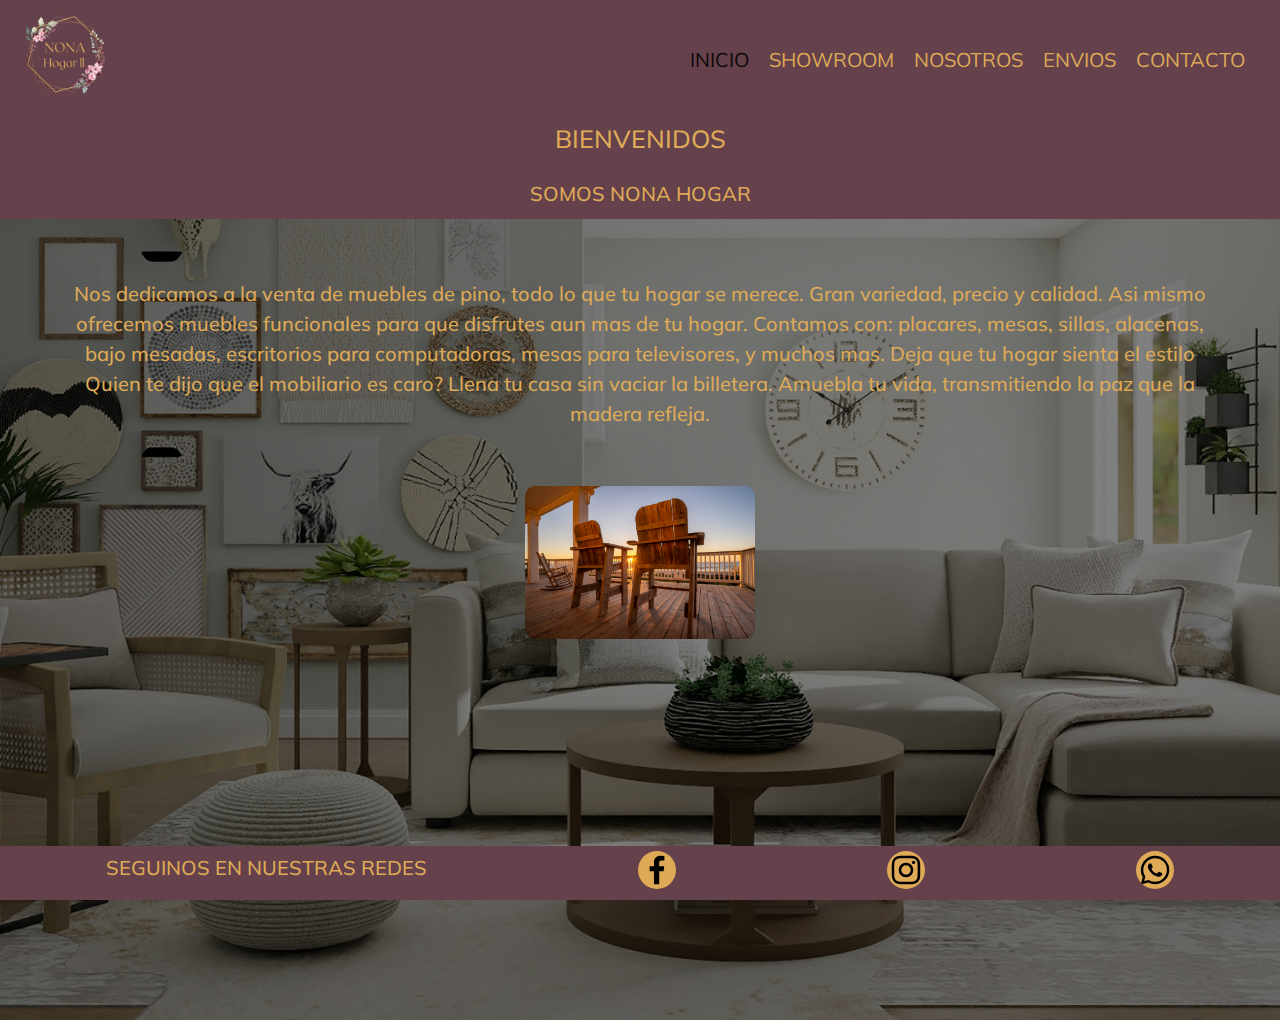
<file: NONA-HOGAR OFICIAL/index.html>
<!DOCTYPE html>
<html lang="es">
<head>
    <meta charset="UTF-8">
    <meta http-equiv="X-UA-Compatible" content="IE=edge">
    <meta name="viewport" content="width=device-width, initial-scale=1">
    <link rel="stylesheet" href="./css/bootstrap.css">
    <link rel="stylesheet" href="./css/estilos.css">
    <link
    rel="stylesheet"
    href="https://cdnjs.cloudflare.com/ajax/libs/animate.css/4.1.1/animate.min.css"
  />
    <title>Nona Hogar</title>
</head>
<body class="container-fluid">
  <nav class="navbar navbar-expand-lg navbar-light bg-color-navbar fixed-top">
    <div class="container-fluid">
      <figure class="d-flex justify-content-center">
        <img src="./imagenes/nona-hogar.ico" width="100" heigth="100" alt="">
      </figure>
      <a class="navbar-brand" href="#"></a>
      <button class="navbar-toggler" type="button" data-bs-toggle="collapse" data-bs-target="#navbarNav"
        aria-controls="navbarNav" aria-expanded="false" aria-label="Toggle navigation">
        <span class="navbar-toggler-icon"></span>
      </button>
      <div class="collapse navbar-collapse justify-content-end" id="navbarNav">
        <ul class="navbar-nav text-center">
          <li class="nav-item">
            <a class="nav-link active" aria-current="page" id="inicio" href="#">INICIO</a>
          </li>
          <li class="nav-item">
            <a class="nav-link" href="./paginas/showroom.html">SHOWROOM</a>
          </li>
          <li class="nav-item">
            <a class="nav-link" href="./paginas/nosotros.html">NOSOTROS</a>
          </li>
          <li class="nav-item">
            <a class="nav-link" href="./paginas/envios.html">ENVIOS</a>
          </li>
          <li class="nav-item">
            <a class="nav-link" href="./paginas/contacto.html">CONTACTO</a>
          </li>
          <li class="nav-item">
            <a class="nav-link disabled" href="#" tabindex="-1" aria-disabled="true"></a>
          </li>
        </ul>
      </div>
    </div>
  </nav>
  <header class="d-flex flex-column justify-content-between align-items-center">
    <div class="header__text animate__animated animate__zoomIn">
      <h1 class="text-center">BIENVENIDOS</h1>
    </div>
    <div class="header__text animate__animated animate__zoomIn">
      <h2 class="text-center">SOMOS NONA HOGAR</h2>
    </div>
  </header>
  <!-- Aqui comienza la seccion principal con un breve texto descriptivo del negocio y una foto -->
  <main class="container-fluid main">
    <!-- Aqui comienza la segunda seccion con un texto breve con la descripcion de los poductos que venden -->
    <div class="div__img__fondo">
      <section class="text-center">
        <article class="article__parrafo">
          <div class="div__parrafo">
            <p class="parrafo1 align-vertical">Nos dedicamos a la venta de muebles de pino, todo lo que tu hogar se merece. Gran variedad, precio y calidad.
              Asi mismo ofrecemos muebles funcionales para que disfrutes aun mas de tu hogar. Contamos con: placares, mesas, sillas, alacenas, bajo mesadas, 
              escritorios para computadoras, mesas para televisores, y muchos mas. Deja que tu hogar sienta el estilo Quien te dijo que el mobiliario es caro?
            Llena tu casa sin vaciar la billetera. Amuebla tu vida, transmitiendo la paz que la madera refleja.</p>
          </div>
          <div class="div__img__principal">
            <img src="./imagenes/peng-chen-dyPsip8hnn4-unsplash.jpg" class="img-fluid section__img__principal"
              width="250" height="200" alt="">
          </div>
        </article>
      </section>
    </div>
  </main>
  <!-- Aqui finaliza la seccion principal de la pagina -->

  <!--Seccion footer-->
  <footer class="d-flex justify-content-around">
    <div class="footer__redes">
      <h2>SEGUINOS EN NUESTRAS REDES</h2>
    </div>
    <div class="div__logo">
      <a href="https://www.facebook.com/profile.php?id=100079599750676" target="_blank">
        <img src="./imagenes/bxl-facebook.svg" class="logo__redes" width="38" heigth="38" alt="">
      </a>
    </div>
    <div class="div__logo">
      <a href="https://www.instagram.com/nonahogarr/" target="_blank">
        <img src="./imagenes/bxl-instagram.svg" class="logo__redes" width="38" heigth="38" alt="">
      </a>
    </div>
    <div class="div__logo">
      <a href="https://wa.me/5491164104796" target="_blank">
        <img src="./imagenes/bxl-whatsapp.svg" class="logo__redes" width="38" heigth="38" alt="">
      </a>
    </div>
  </footer>
  <script src="./js/bootstrap.bundle.js"></script>
</body>

</html>
</file>
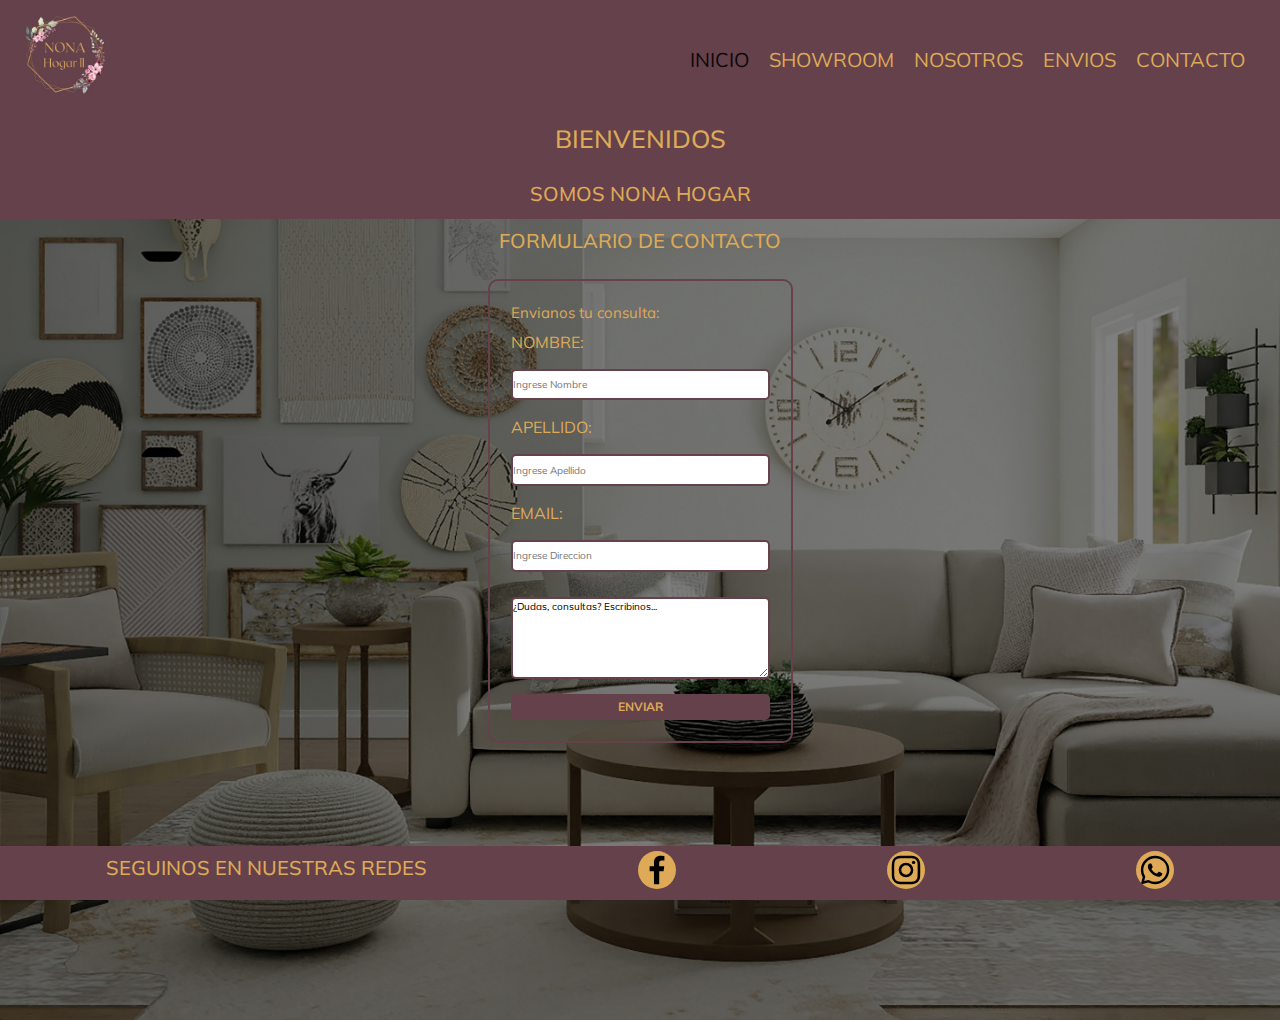
<file: NONA-HOGAR OFICIAL/paginas/contacto.html>
<!DOCTYPE html>
<html lang="es">
<head>
    <meta charset="UTF-8">
    <meta http-equiv="X-UA-Compatible" content="IE=edge">
    <meta name="viewport" content="width=device-width, initial-scale=1.0">
    <link rel="shortcut icon" href="../imagenes/nona-hogar.ico" type="image/x-icon">
    <link rel="stylesheet" href="../css/bootstrap.css">
    <link rel="stylesheet" href="../css/estilos.css">
    <title>NONA HOGAR</title>
</head>
<body>
    <!--Seccion de navegacion + logo de la pagina -->
    <nav class="navbar navbar-expand-lg navbar-light bg-color-navbar fixed-top">
        <div class="container-fluid">
          <figure class="d-flex justify-content-center">
            <img src="../imagenes/nona-hogar.ico" width="100" heigth="100" alt="">
          </figure>
          <a class="navbar-brand" href="#"></a>
          <button class="navbar-toggler" type="button" data-bs-toggle="collapse" data-bs-target="#navbarNav"
            aria-controls="navbarNav" aria-expanded="false" aria-label="Toggle navigation">
            <span class="navbar-toggler-icon"></span>
          </button>
          <div class="collapse navbar-collapse justify-content-end" id="navbarNav">
            <ul class="navbar-nav text-center">
              <li class="nav-item">
                <a class="nav-link active" aria-current="page" href="../index.html">INICIO</a>
              </li>
              <li class="nav-item">
                <a class="nav-link" href="../paginas/showroom.html">SHOWROOM</a>
              </li>
              <li class="nav-item">
                <a class="nav-link" href="../paginas/nosotros.html">NOSOTROS</a>
              </li>
              <li class="nav-item">
                <a class="nav-link" href="../paginas/envios.html">ENVIOS</a>
              </li>
              <li class="nav-item">
                <a class="nav-link" href="#">CONTACTO</a>
              </li>
              <li class="nav-item">
                <a class="nav-link disabled" href="#" tabindex="-1" aria-disabled="true"></a>
              </li>
            </ul>
          </div>
        </div>
      </nav>
      <header class="d-flex flex-column justify-content-between align-items-center">
        <div class="header__text animate__animated animate__zoomIn">
          <h1 class="text-center">BIENVENIDOS</h1>
        </div>
        <div class="header__text animate__animated animate__zoomIn">
          <h2 class="text-center">SOMOS NONA HOGAR</h2>
        </div>
      </header>
    <!-- Cierre de seccion de navegacion + logo de pagina -->
    <!-- seccion formulario de contacto -->
    <section>
        <article>
            <div class="titulo">
                <h2 class="h2__titulo">FORMULARIO DE CONTACTO</h2>
            </div>
        </article>
    </section>
    <section>
        <article class="article__form">
            <form class="form">
                <div class="form__f">
                    <legend class="form__l">Envianos tu consulta:</legend>
                    <label class="form__la">NOMBRE:</label><br>
                    <input class="form__i" type="text" name="nombre" placeholder="Ingrese Nombre"><br>
                    <label class="form__la">APELLIDO:</label><br>
                    <input class="form__i" type="text" name="apellido" placeholder="Ingrese Apellido"><br>
                    <label class="form__la">EMAIL:</label><br>
                    <input class="form__i" type="text" name="nombre" placeholder="Ingrese Direccion"><br>
                    <textarea class="form__ta" cols="40" rows="6">¿Dudas, consultas? Escribinos...</textarea><br />
                    <button class="form__be" type="submit" value="Submit">ENVIAR</button>
                </div>
            </form>
        </article>
    </section>
    <!-- Finaliza seccion formulario de contacto -->
    <!--Seccion footer y derechos reservados-->
    <footer class="d-flex justify-content-around">
        <div class="footer__redes">
          <h2>SEGUINOS EN NUESTRAS REDES</h2>
        </div>
        <div class="div__logo">
          <a href="https://www.facebook.com/profile.php?id=100079599750676" target="_blank">
            <img src="../imagenes/bxl-facebook.svg" class="logo__redes" width="38" heigth="38" alt="">
          </a>
        </div>
        <div class="div__logo">
          <a href="https://www.instagram.com/nonahogarr/" target="_blank">
            <img src="../imagenes/bxl-instagram.svg" class="logo__redes" width="38" heigth="38" alt="">
          </a>
        </div>
        <div class="div__logo">
          <a href="https://wa.me/5491164104796" target="_blank">
            <img src="../imagenes/bxl-whatsapp.svg" class="logo__redes" width="38" heigth="38" alt="">
          </a>
    </footer>
      <script src="../js/bootstrap.bundle.js"></script>
</body>

</html>
</file>
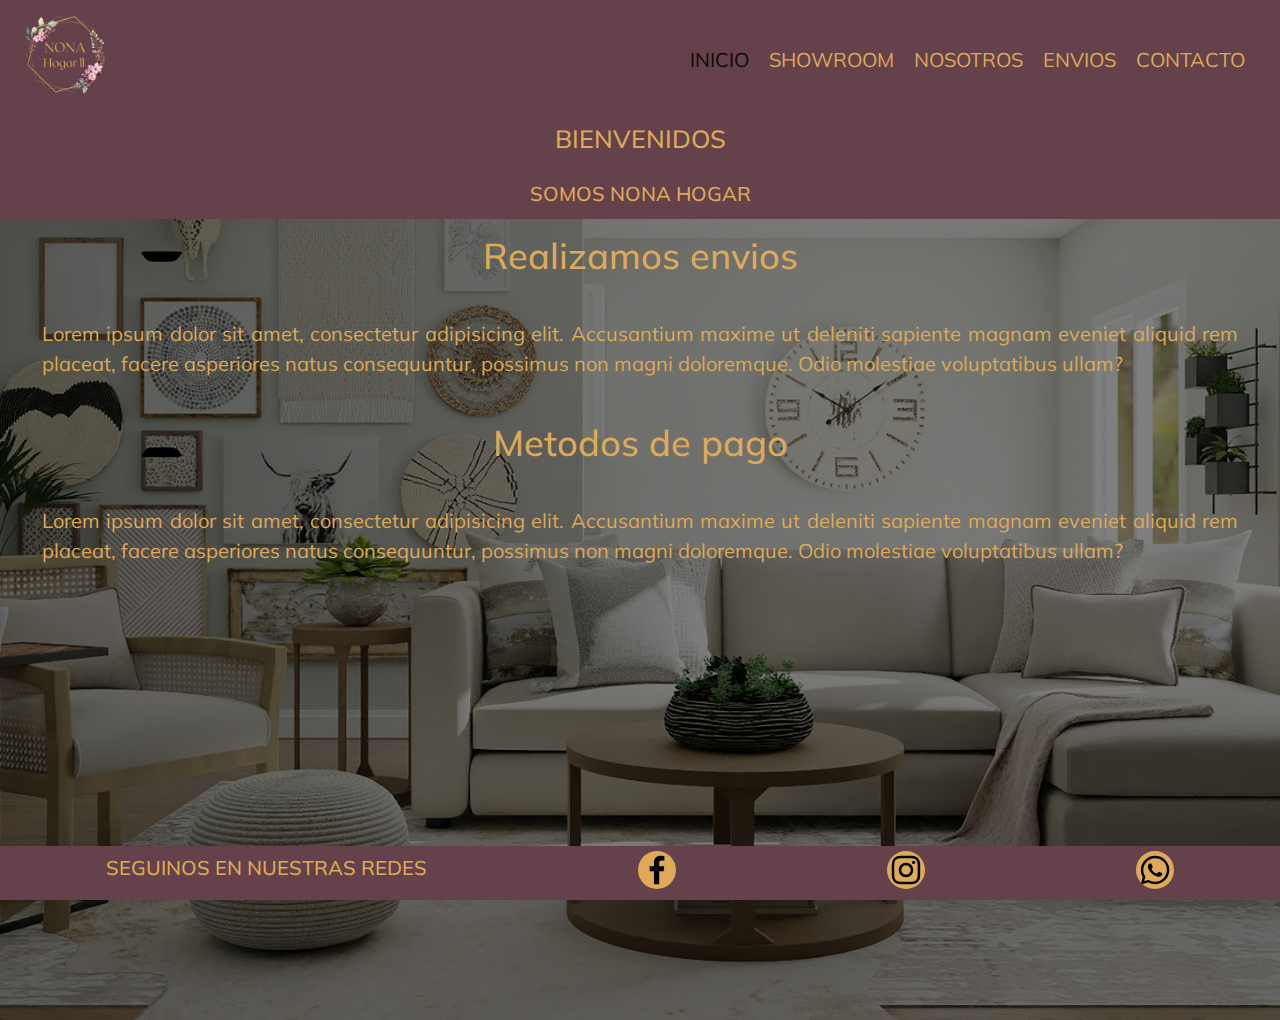
<file: NONA-HOGAR OFICIAL/paginas/envios.html>
<!DOCTYPE html>
<html lang="es">

<head>
    <meta charset="UTF-8">
    <meta http-equiv="X-UA-Compatible" content="IE=edge">
    <meta name="viewport" content="width=device-width, initial-scale=1.0">
    <link rel="shortcut icon" href="../imagenes/nona-hogar.ico" type="image/x-icon">
    <link rel="stylesheet" href="../css/bootstrap.css">
    <link rel="stylesheet" href="../css/estilos.css">
    <title>NONA HOGAR</title>
</head>

<body>
    <div>
    <!--Seccion de navegacion + logo de la pagina -->
    <nav class="navbar navbar-expand-lg navbar-light bg-color-navbar fixed-top">
        <div class="container-fluid">
          <figure class="d-flex justify-content-center">
            <img src="../imagenes/nona-hogar.ico" width="100" heigth="100" alt="">
          </figure>
          <a class="navbar-brand" href="#"></a>
          <button class="navbar-toggler" type="button" data-bs-toggle="collapse" data-bs-target="#navbarNav"
            aria-controls="navbarNav" aria-expanded="false" aria-label="Toggle navigation">
            <span class="navbar-toggler-icon"></span>
          </button>
          <div class="collapse navbar-collapse justify-content-end" id="navbarNav">
            <ul class="navbar-nav text-center">
              <li class="nav-item">
                <a class="nav-link active" aria-current="page" href="../index.html">INICIO</a>
              </li>
              <li class="nav-item">
                <a class="nav-link" href="../paginas/showroom.html">SHOWROOM</a>
              </li>
              <li class="nav-item">
                <a class="nav-link" href="../paginas/nosotros.html">NOSOTROS</a>
              </li>
              <li class="nav-item">
                <a class="nav-link" href="#">ENVIOS</a>
              </li>
              <li class="nav-item">
                <a class="nav-link" href="../paginas/contacto.html">CONTACTO</a>
              </li>
              <li class="nav-item">
                <a class="nav-link disabled" href="#" tabindex="-1" aria-disabled="true"></a>
              </li>
            </ul>
          </div>
        </div>
      </nav>
      <header class="d-flex flex-column justify-content-between align-items-center">
        <div class="header__text animate__animated animate__zoomIn">
          <h1 class="text-center">BIENVENIDOS</h1>
        </div>
        <div class="header__text animate__animated animate__zoomIn">
          <h2 class="text-center">SOMOS NONA HOGAR</h2>
        </div>
      </header>
    <!-- Cierre de seccion de navegacion + logo de pagina -->
    <!-- fila de informacion del sitio -->
    <section class="section__n">
            <article class="article__n">
                <div>
                    <h1 class="h1__nosotros">Realizamos envios</h1>
                </div>
                <p class="article__p">Lorem ipsum dolor sit amet, consectetur adipisicing elit. Accusantium maxime ut
                    deleniti sapiente magnam eveniet aliquid rem placeat, facere asperiores natus consequuntur, possimus non
                    magni doloremque. Odio molestiae voluptatibus ullam?</p>
            </article>
    </section>
    <section class="section__n">
        <article class="article__n">
            <div>
                <h1 class="h1__nosotros">Metodos de pago</h1>
            </div>
            <p class="article__p">Lorem ipsum dolor sit amet, consectetur adipisicing elit. Accusantium maxime ut
                deleniti sapiente magnam eveniet aliquid rem placeat, facere asperiores natus consequuntur, possimus non
                magni doloremque. Odio molestiae voluptatibus ullam?</p>
        </article>
    </section>
    <!--Seccion footer y derechos reservados-->
    <footer class="d-flex justify-content-around">
        <div class="footer__redes">
          <h2>SEGUINOS EN NUESTRAS REDES</h2>
        </div>
        <div class="div__logo">
          <a href="https://www.facebook.com/profile.php?id=100079599750676" target="_blank">
            <img src="../imagenes/bxl-facebook.svg" class="logo__redes" width="38" heigth="38" alt="">
          </a>
        </div>
        <div class="div__logo">
          <a href="https://www.instagram.com/nonahogarr/" target="_blank">
            <img src="../imagenes/bxl-instagram.svg" class="logo__redes" width="38" heigth="38" alt="">
          </a>
        </div>
        <div class="div__logo">
          <a href="https://wa.me/5491164104796" target="_blank">
            <img src="../imagenes/bxl-whatsapp.svg" class="logo__redes" width="38" heigth="38" alt="">
          </a>
        </div>
    </footer>
      <script src="../js/bootstrap.bundle.js"></script>
</body>

</html>
</file>
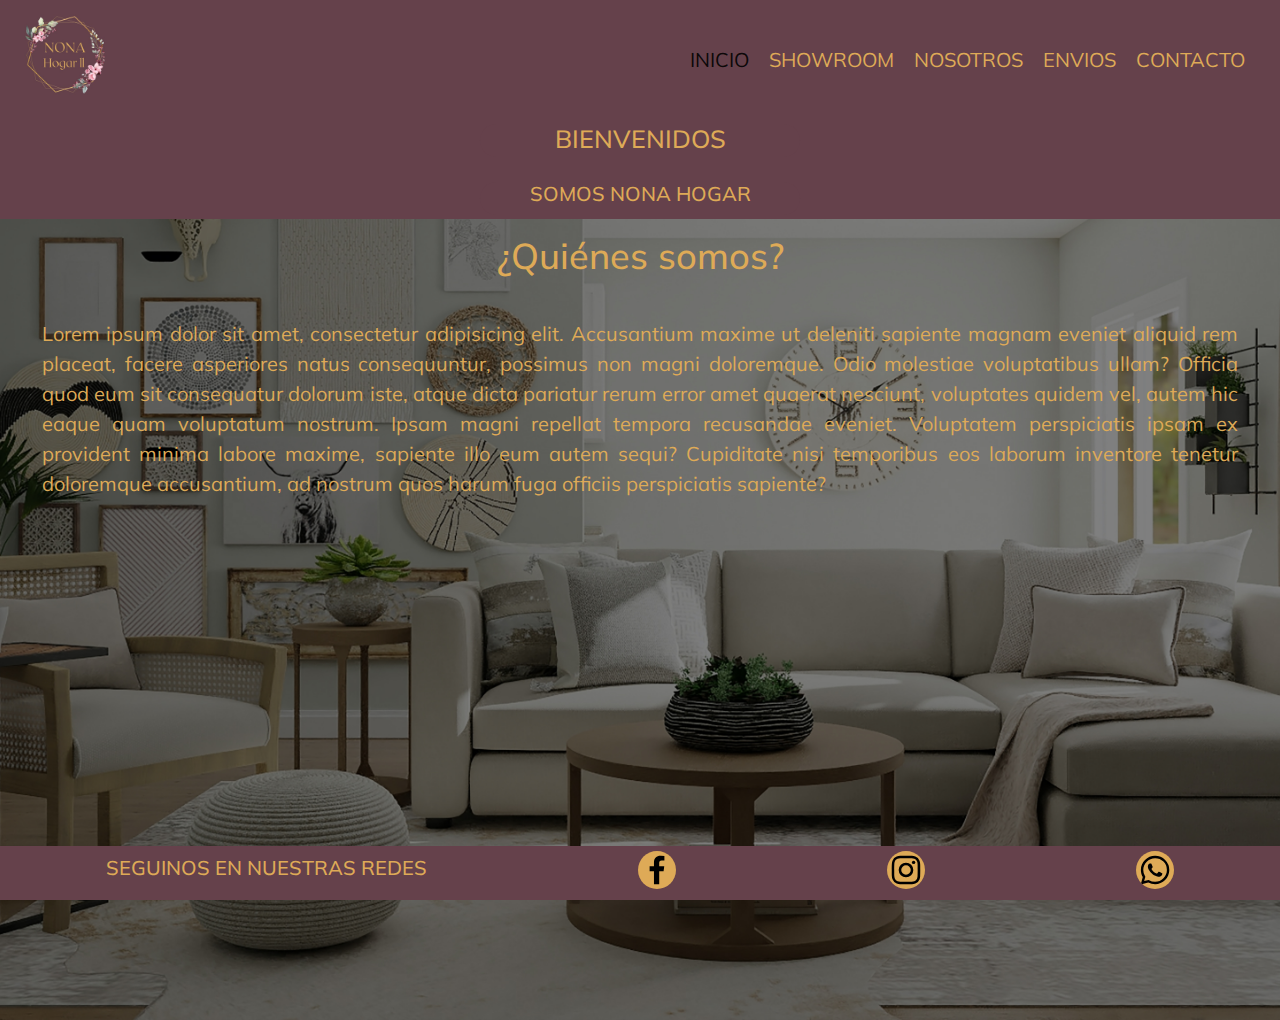
<file: NONA-HOGAR OFICIAL/paginas/nosotros.html>
<!DOCTYPE html>
<html lang="es">
<head>
    <meta charset="UTF-8">
    <meta http-equiv="X-UA-Compatible" content="IE=edge">
    <meta name="viewport" content="width=device-width, initial-scale=1.0">
    <link rel="shortcut icon" href="../imagenes/nona-hogar.ico" type="image/x-icon">
    <link rel="stylesheet" href="../css/bootstrap.css">
    <link rel="stylesheet" href="../css/estilos.css">
    <title>NONA HOGAR</title>
</head>
<body class="container-fluid">
    <!--Seccion de navegacion + logo de la pagina -->
    <nav class="navbar navbar-expand-lg navbar-light bg-color-navbar fixed-top">
        <div class="container-fluid">
          <figure class="d-flex justify-content-center">
            <img src="../imagenes/nona-hogar.ico" width="100" heigth="100" alt="">
          </figure>
          <a class="navbar-brand" href="#"></a>
          <button class="navbar-toggler" type="button" data-bs-toggle="collapse" data-bs-target="#navbarNav"
            aria-controls="navbarNav" aria-expanded="false" aria-label="Toggle navigation">
            <span class="navbar-toggler-icon"></span>
          </button>
          <div class="collapse navbar-collapse justify-content-end" id="navbarNav">
            <ul class="navbar-nav text-center">
              <li class="nav-item">
                <a class="nav-link active" aria-current="page" href="../index.html">INICIO</a>
              </li>
              <li class="nav-item">
                <a class="nav-link" href="../paginas/showroom.html">SHOWROOM</a>
              </li>
              <li class="nav-item">
                <a class="nav-link" href="#">NOSOTROS</a>
              </li>
              <li class="nav-item">
                <a class="nav-link" href="../paginas/envios.html">ENVIOS</a>
              </li>
              <li class="nav-item">
                <a class="nav-link" href="../paginas/contacto.html">CONTACTO</a>
              </li>
              <li class="nav-item">
                <a class="nav-link disabled" href="#" tabindex="-1" aria-disabled="true"></a>
              </li>
            </ul>
          </div>
        </div>
      </nav>
      <header class="d-flex flex-column justify-content-between align-items-center">
        <div class="header__text animate__animated animate__zoomIn">
          <h1 class="text-center">BIENVENIDOS</h1>
        </div>
        <div class="header__text animate__animated animate__zoomIn">
          <h2 class="text-center">SOMOS NONA HOGAR</h2>
        </div>
      </header>
    <!-- Cierre de seccion de navegacion + logo de pagina -->
    <!-- Comienzo de seccion sobre nosotros -->
    <section class="section__n">
        <article class="article__n">
            <div>
                <h1 class="h1__nosotros">¿Quiénes somos?</h1>
            </div>
            <p class="article__p">Lorem ipsum dolor sit amet, consectetur adipisicing elit. Accusantium maxime ut deleniti
                sapiente magnam eveniet aliquid rem placeat, facere asperiores natus consequuntur, possimus non magni
                doloremque. Odio molestiae voluptatibus ullam?
                Officia quod eum sit consequatur dolorum iste, atque dicta pariatur rerum error amet quaerat nesciunt,
                voluptates quidem vel, autem hic eaque quam voluptatum nostrum. Ipsam magni repellat tempora recusandae
                eveniet.
                Voluptatem perspiciatis ipsam ex provident minima labore maxime, sapiente illo eum autem sequi? Cupiditate
                nisi temporibus eos laborum inventore tenetur doloremque accusantium, ad nostrum quos harum fuga officiis
                perspiciatis sapiente?</p>
        </article>
    </section>
    <!--Seccion footer y derechos reservados-->
    <footer class="d-flex justify-content-around footer">
        <div class="footer__redes">
          <h2>SEGUINOS EN NUESTRAS REDES</h2>
        </div>
        <div class="div__logo">
          <a href="https://www.facebook.com/profile.php?id=100079599750676" target="_blank">
            <img src="../imagenes/bxl-facebook.svg" class="logo__redes" width="38" heigth="38" alt="">
          </a>
        </div>
        <div class="div__logo">
          <a href="https://www.instagram.com/nonahogarr/" target="_blank">
            <img src="../imagenes/bxl-instagram.svg" class="logo__redes" width="38" heigth="38" alt="">
          </a>
        </div>
        <div class="div__logo">
          <a href="https://wa.me/5491164104796" target="_blank">
            <img src="../imagenes/bxl-whatsapp.svg" class="logo__redes" width="38" heigth="38" alt="">
          </a>
        </div>
      </footer>
      <script src="../js/bootstrap.bundle.js"></script>
</body>

</html>
</file>
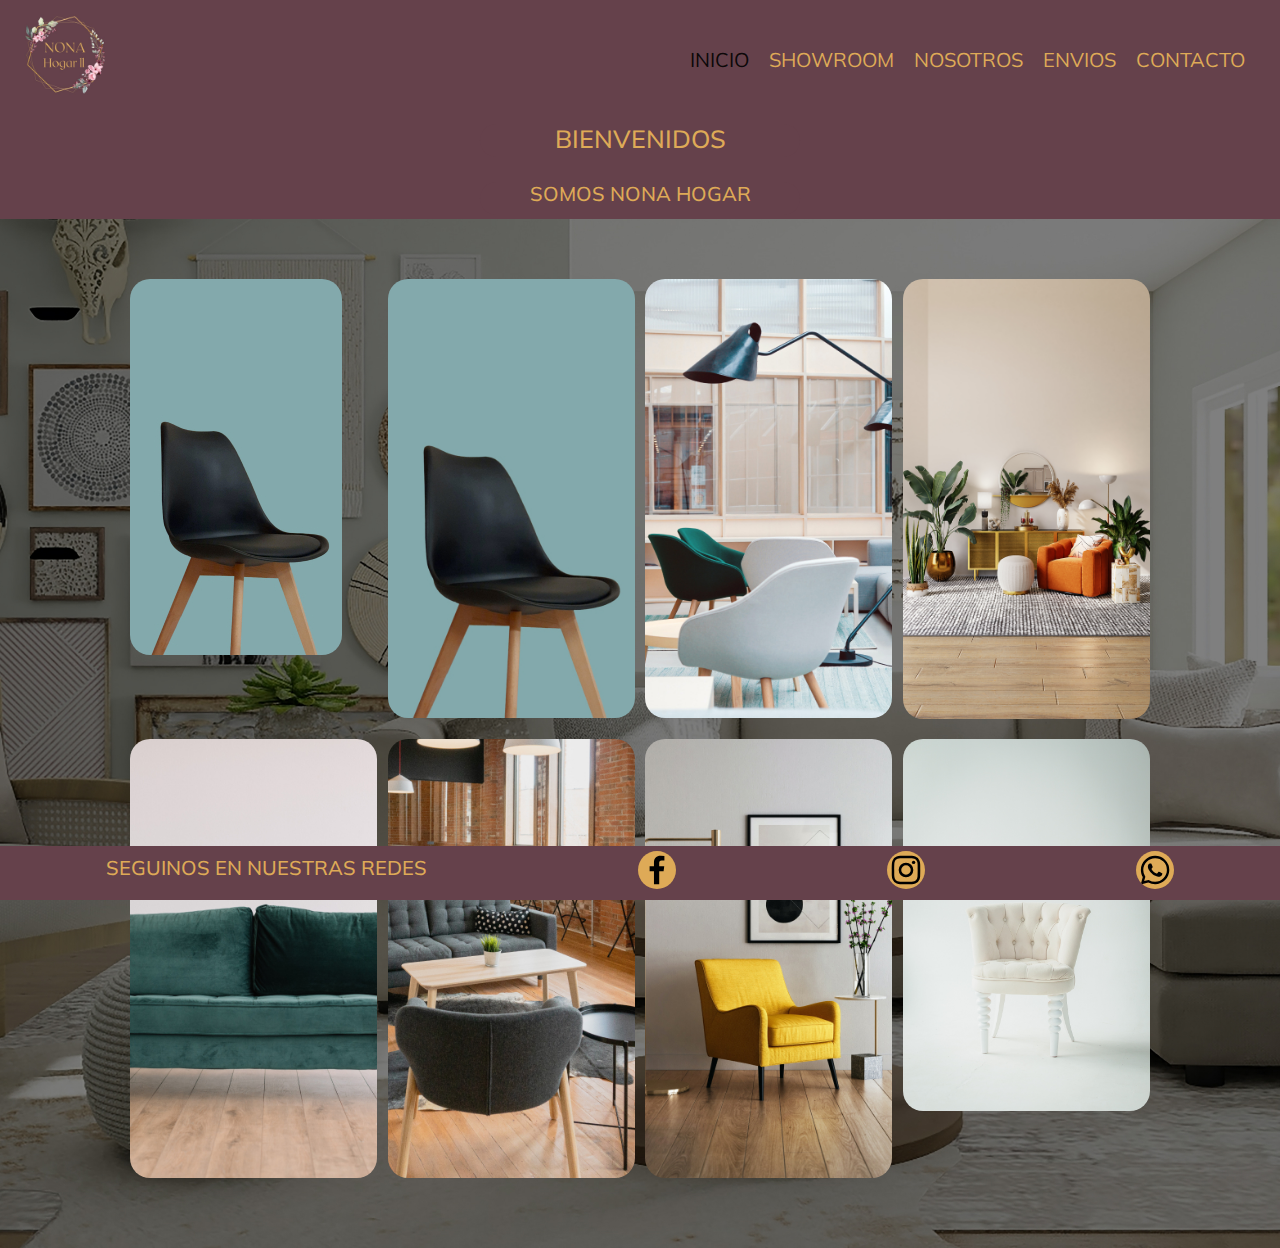
<file: NONA-HOGAR OFICIAL/paginas/showroom.html>
<!DOCTYPE html>
<html lang="es">
<head>
    <meta charset="UTF-8">
    <meta http-equiv="X-UA-Compatible" content="IE=edge">
    <meta name="viewport" content="width=device-width, initial-scale=1.0">
    <link rel="shortcut icon" href="../imagenes/nona-hogar.ico" type="image/x-icon">
    <link rel="stylesheet" href="../css/bootstrap.css">
    <link rel="stylesheet" href="../css/estilos.css">
    <title>NONA HOGAR</title>
</head>
<body class="container-fluid">
    <!--Seccion de navegacion + logo de la pagina -->
    <nav class="navbar navbar-expand-lg navbar-light bg-color-navbar fixed-top">
      <div class="container-fluid">
        <figure class="d-flex justify-content-center">
          <img src="../imagenes/nona-hogar.ico" width="100" heigth="100" alt="">
        </figure>
        <a class="navbar-brand" href="#"></a>
        <button class="navbar-toggler" type="button" data-bs-toggle="collapse" data-bs-target="#navbarNav"
          aria-controls="navbarNav" aria-expanded="false" aria-label="Toggle navigation">
          <span class="navbar-toggler-icon"></span>
        </button>
        <div class="collapse navbar-collapse justify-content-end" id="navbarNav">
          <ul class="navbar-nav text-center">
            <li class="nav-item">
              <a class="nav-link active" aria-current="page" href="../index.html">INICIO</a>
            </li>
            <li class="nav-item">
              <a class="nav-link" href="#">SHOWROOM</a>
            </li>
            <li class="nav-item">
              <a class="nav-link" href="../paginas/nosotros.html">NOSOTROS</a>
            </li>
            <li class="nav-item">
              <a class="nav-link" href="../paginas/envios.html">ENVIOS</a>
            </li>
            <li class="nav-item">
              <a class="nav-link" href="../paginas/contacto.html">CONTACTO</a>
            </li>
            <li class="nav-item">
              <a class="nav-link disabled" href="#" tabindex="-1" aria-disabled="true"></a>
            </li>
          </ul>
        </div>
      </div>
    </nav>
    <header class="d-flex flex-column justify-content-between align-items-center">
      <div class="header__text animate__animated animate__zoomIn">
        <h1 class="text-center">BIENVENIDOS</h1>
      </div>
      <div class="header__text animate__animated animate__zoomIn">
        <h2 class="text-center">SOMOS NONA HOGAR</h2>
      </div>
    </header>
    <!-- Cierre de seccion de navegacion + logo de pagina -->
    <!-- Comienza galeria de fotos -->
    <article class="article">
      <div class="div__imagen__fondo">
        <div class="container d-flex div__galeria">
            <section class="row section__g">
                <figure class="col-lg-3 col-md-4 col-xs-6 thumb f__caja">
                    <img class="img-fluid f__img" src="../imagenes/Rectangle 105.jpg" alt="">
                </figure>
                <figure class="col-lg-3 col-md-4 col-xs-6 thumb f__caja">
                    <img class="img-fluid f__img" src="../imagenes/Rectangle 106.jpg" alt="">
                </figure>
                <figure class="col-lg-3 col-md-4 col-xs-6 thumb f__caja">
                    <img class="img-fluid f__img" src="../imagenes/Rectangle 107.jpg" alt="">
                </figure>
                <figure class="col-lg-3 col-md-4 col-xs-6 thumb f__caja">
                    <img class="img-fluid f__img" src="../imagenes/mueble-4.jpg" alt="">
                </figure>
                <figure class="col-lg-3 col-md-4 col-xs-6 thumb f__caja">
                    <img class="img-fluid f__img" src="../imagenes/Rectangle 108.jpg" alt="">
                </figure>
                <figure class="col-lg-3 col-md-4 col-xs-6 thumb f__caja">
                    <img class="img-fluid f__img" src="../imagenes/Rectangle 109.jpg" alt="">
                </figure>
                <figure class="col-lg-3 col-md-4 col-xs-6 thumb f__caja">
                    <img class="img-fluid f__img" src="../imagenes/Rectangle 110.jpg" alt="">
                </figure>
                <figure class="col-lg-3 col-md-4 col-xs-6 thumb f__caja">
                    <img class="img-fluid f__img" src="../imagenes/mueble-8.jpg" alt="">
                </figure>
            </section>
        </div> 
      </div>
    </article>
    <!--Seccion footer y derechos reservados-->
    <footer class="d-flex justify-content-around">
      <div class="footer__redes">
        <h2>SEGUINOS EN NUESTRAS REDES</h2>
      </div>
      <div class="div__logo">
        <a href="https://www.facebook.com/profile.php?id=100079599750676" target="_blank">
          <img src="../imagenes/bxl-facebook.svg" class="logo__redes" width="38" heigth="38" alt="">
        </a>
      </div>
      <div class="div__logo">
        <a href="https://www.instagram.com/nonahogarr/" target="_blank">
          <img src="../imagenes/bxl-instagram.svg" class="logo__redes" width="38" heigth="38" alt="">
        </a>
      </div>
      <div class="div__logo">
        <a href="https://wa.me/5491164104796" target="_blank">
          <img src="../imagenes/bxl-whatsapp.svg" class="logo__redes" width="38" heigth="38" alt="">
        </a>
      </div>
    </footer>
    <script src="../js/bootstrap.bundle.js"></script>
</body>

</html>
</file>
<file: NONA-HOGAR OFICIAL/css/estilos.css>
@import url('https://fonts.googleapis.com/css2?family=Mulish&display=swap');


/* RESET DE CSS PARA EL BODY */
* {
    margin: 0;
    padding: 0;
    box-sizing: border-box;
    
}

:root{
    /* PALETA DE COLORES */
    --primary:#65414B;
    --secondary:#DEAA57;
    --third:#57de62;
    --accent:#000000;

    /*font size*/
    --text-xxl:4em;
    --text-xl:3.6em;
    --text-lg:3.2em;
    --text-md:2em;
    --text-sm:1.6em;
    --text-s:1.2em;
}


/* ESTILOS PARA EL BODY */
body {
    min-height: 100vh;
    overflow: scroll;
    background-repeat: no-repeat;
    background-size: cover;
    background-position: center;
    background-image: url(../imagenes/Group\ 28.jpg);
}


body {
    font-family: 'Mulish', sans-serif;
}

/* APLICACION DE ESTILOS PARA EL HTML --CON 62.5%, LOS PIXELES PASAN DE VALER 16PX, A VALER 10PX-- */
html {
    font-size: 62.5%;
}

ul {
    list-style-type: none;
}


/* CABECERA DE LA PAGINA --(HEADER DE LA PAGINA)--*/
header {
    height: 11vh;
    background-color: var(--primary);
    margin-top: 120px;
}

/* Estilos para la barra menu hamburguesa */
.bg-color-navbar {
    background-color: var(--primary);
    background-size: cover;
}

.nav-link {
    font-size: var(--text-md);
    margin-right: 10px;
    padding: 5px;
}

/* .nav-link:hover {
    background-color: var(--secondary);
    border-radius: 20px;
    transition: all ease-in-out;
} */

.justify-content-center {
    margin-left: 15px;
}

.navbar-toggler {
    margin-right: 10px;
    padding: 10px;
    border-color: var(--secondary);
    background-color: var(--secondary);
}

.fixed-top {
    position: fixed;
    top: 0;
    right: 0;
    left: 0;
    z-index: 1030;
}

.article__p {
    font-size: var(--text-md);
    /* margin-left: 32px; */
    /* margin-right: 32px; */
    margin: 32px;
    padding: 10px;
    text-align: justify;
    color: var(--secondary);
}

.h2__titulo {
    font-size: var(--text-md);
}

.titulo {
    text-align: center;
    color: var(--secondary);
    margin-top: 10px;
}
.article__form {
    display: flex;
    height: 80vh;
    justify-content: flex-start;
    flex-direction: column;
    align-items: center;
}

.form {
    display: flex;
    justify-content: center;
    padding: 5px;
    /* background-color:#1a351c; */
    margin-top: 26px;
    border: 2px solid var(--primary);
    border-radius: 10px;
}

.form__f {
    display: flex;
    height: 450px;
    flex-direction: column;
    justify-content: flex-start;
    padding: 16px;
}


.form__l {
color: var(--secondary);
}

.form__la {
    color: var(--secondary);
    font-size: var(--text-sm);

}

.form__i {
border-bottom: 2px;
width: 100%;
height: 36px;
border: 2px solid var(--primary);
border-radius: 5px;
}

.form__ta {
    margin-top: 10px;
    border: 2px solid var(--primary);
border-radius: 5px;
}

.form__be {
    background-color: var(--primary);
    height: 30px;
    border-radius: 5px;
    border: 2px solid var(--primary);
    font-size: var(--text-s);
    color: var(--secondary);
    font-weight: bold;
}

.form__be:hover {
    background-color: var(--secondary);
    color: var(--accent);
}
/* SECCION IMAGEN DE INICIO */
.main {
    height: 84vh;
    /* background-image: url(../imagenes/mueble-3.jpg); */
    /* display: flex;
    align-items: center;
    flex-direction: row; */
}
/* 
.div__img__fondo {
    height: 100%;
    display: flex;
    justify-content: space-evenly;
    flex-wrap: wrap;
    flex-direction: column;
} */

/* FIN SECCION IMAGEN DE INICIO */

/* SECCION */
.header__text {
    background-color: var(--primary);
    color: var(--secondary);
    /* top: calc(50% - 32px/2 - 187px); */
    width: 320px;
    background: #65414B;
    border-radius: 27px;
    height: 33px;
    margin: 4px;
}

.text-center {
    /* padding: 4px; */
    /* font-size: var(--text-sm); */
}

.article__parrafo {
    display: flex;
    flex-wrap: wrap;
    justify-content: center;
    align-items: center;
    justify-content: center;
    margin: 10px;
}
/* .div__parrafo {
    width: 40%;
} */

footer {
    height: 6vh;
    background-color: #65414B;
    width: 100%;
    color: var(--secondary);
    bottom: 0;
    position: fixed;
}

/* h2 {
    font-size: var(--text-md);
} */

/* .section__n {
    height: 84vh;
} */

.footer__redes {
    padding-top: 10px;
}

.div__logo{
    padding-top: 5px;
    color: var(--secondary);
}

.logo__redes {
    background: var(--secondary);
    border-radius: 20px;
}

.parrafo1 {
    /* background-color: #57de62; */
    color: var(--secondary);
    font-size: var(--text-md);
    text-align:center;
    margin: 50px;
    font-weight: 500;
}

.section__img__principal {
    border-radius: 20px;
    padding: 10px;
}


.div__img__principal {
    display: flex;
    height: 170px;
    flex-direction: column;
    align-content: space-around;
    align-items: center;
    justify-content: flex-end;

}

.section__g {
    margin: -15px;
}

.h1__nosotros {
    margin-top: 15px;
    font-size: var(--text-xl);
    text-align: center;
    color: var(--secondary);
}
/* SECCION IMAGEN FONDO SHOWRROM */
.article__div__imagen {
    /* background-image: url(../imagenes/mueble-3.jpg); */
    background-repeat: no-repeat;
    background-size: cover;
    background-position: center;
}

/* .div__imagen__fondo {
    background: radial-gradient(circle, rgba(255,255,255,0) 0%, rgba(0,0,0,0.49933476808692223) 0%);
    height: 100%;
} */

/* FIN SECCION IMAGEN FONDO SHOWRROM */

/* INICIO SECCION ENVIOS */
/* .h1__nosotros{
    text-align: center;
    padding-top: 5px;
    padding: 3px;
    color: var(--secondary);
    font-size: var(--text-md);
    font-weight: 300;
}

.article__p {
    text-align: center;
    margin: 16px;
    color: var(--secondary);
    font-size: var(--text-sm);
    font-weight: 700;
} */
/* 
.f__img {
    width: 100%;
    height: 250px;
}

.col-lg-3 {
    padding: 10px;
    margin-left: 10px;
    margin-right: 10px;
}

.div__galeria {
    display: flex;
    flex-wrap: wrap;
    background-color: #57de62;
    width: 100%;
} */

.row{
    margin: 50px;
    padding: 5px;
}

.f__caja {
    /* background-color: #57de62; */
    padding: 5px;
}

.f__img {
    border-radius: 20px;
}
/*FIN SECCION SHOWROOM (GALERIA DE FOTOS) EN LA CUAL SE APLICO GRID SYSTEM DE BOOSTRAP */

/* COMIENZO DE LAS MEDIA QUERY, EN LAS CUALES SE ESPECIFICA SOLAMENTE EN TRES PUNTOS DE QUIEBRE (BREAKPOINTS) */
@media screen and (max-width: 991.98px) {
    .header__text{
        height: 34px;
        width: 27em;
        padding: 1px;
        margin: 2px;
    }
    .parrafo1 {
        text-align: center;
        margin: 20px;
        padding: 5px;
    }

    .footer__redes {
        padding-top: 10px;;
        /* display: none; */
    }

    .nav-link {
        font-size: var(--text-sm);
    }

    .h1__nosotros {
        text-align: center;
        padding-top: 5px;
        padding: 3px;
        color: var(--secondary);
        font-size: var(--text-md);
        font-weight: 300;
    }
    .article__p {
        text-align: center;
        margin: 16px;
        color: var(--secondary);
        font-size: var(--text-sm);
        font-weight: 700;
    }

    .titulo {
        font-size: var(--text-m);
        margin-top: 10px;
    }
}

@media screen and (max-width: 767.98px) {
    .header__text{
        height: 30px;
        width: 27em;
        padding-top: 4px;
        margin: 4px;
    }
    .parrafo1 {
        text-align: center;
        margin: 20px;
        padding: 20px;
    }

    .footer__redes {
        display: none;
    }

    .nav-link {
        font-size: var(--text-sm);
    }

    .h1__nosotros {
        text-align: center;
        padding-top: 5px;
        padding: 3px;
        color: var(--secondary);
        font-size: var(--text-md);
        font-weight: 300;
    }
    
    .titulo {
        text-align: center;
        color: var(--secondary);
        font-size: var(--text-m);
    }
    .article__p {
        text-align: center;
        margin: 16px;
        color: var(--secondary);
        font-size: var(--text-sm);
        font-weight: 700;
    }

}

@media screen and (max-width: 575.98px) {
    .header__text{
        height: 30px;
        width: 230px;
        padding-top: 2px;
        padding: 4px;
        margin: 4px;
    }
    .parrafo1 {
        text-align: center;
        margin: 10px;
        padding: 10px;
        font-size: var(--text-sm);
    }

    .footer__redes {
        display: none;
    }

    .nav-link {
        font-size: var(--text-sm);
    }
    .text-center {
        /* font-size: var(--text-sm); */
    }

    .h1__nosotros {
        text-align: center;
        padding-top: 5px;
        padding: 3px;
        color: var(--secondary);
        font-size: var(--text-md);
        font-weight: 300;
    }
    .article__p {
        text-align: center;
        margin: 16px;
        color: var(--secondary);
        font-size: var(--text-sm);
        font-weight: 700;
    }

    .titulo {
        font-size: var(--text-m);
        margin-top: 10px;
    }

    /* .section__img__principal {
        display: none;
    } */
</file>
